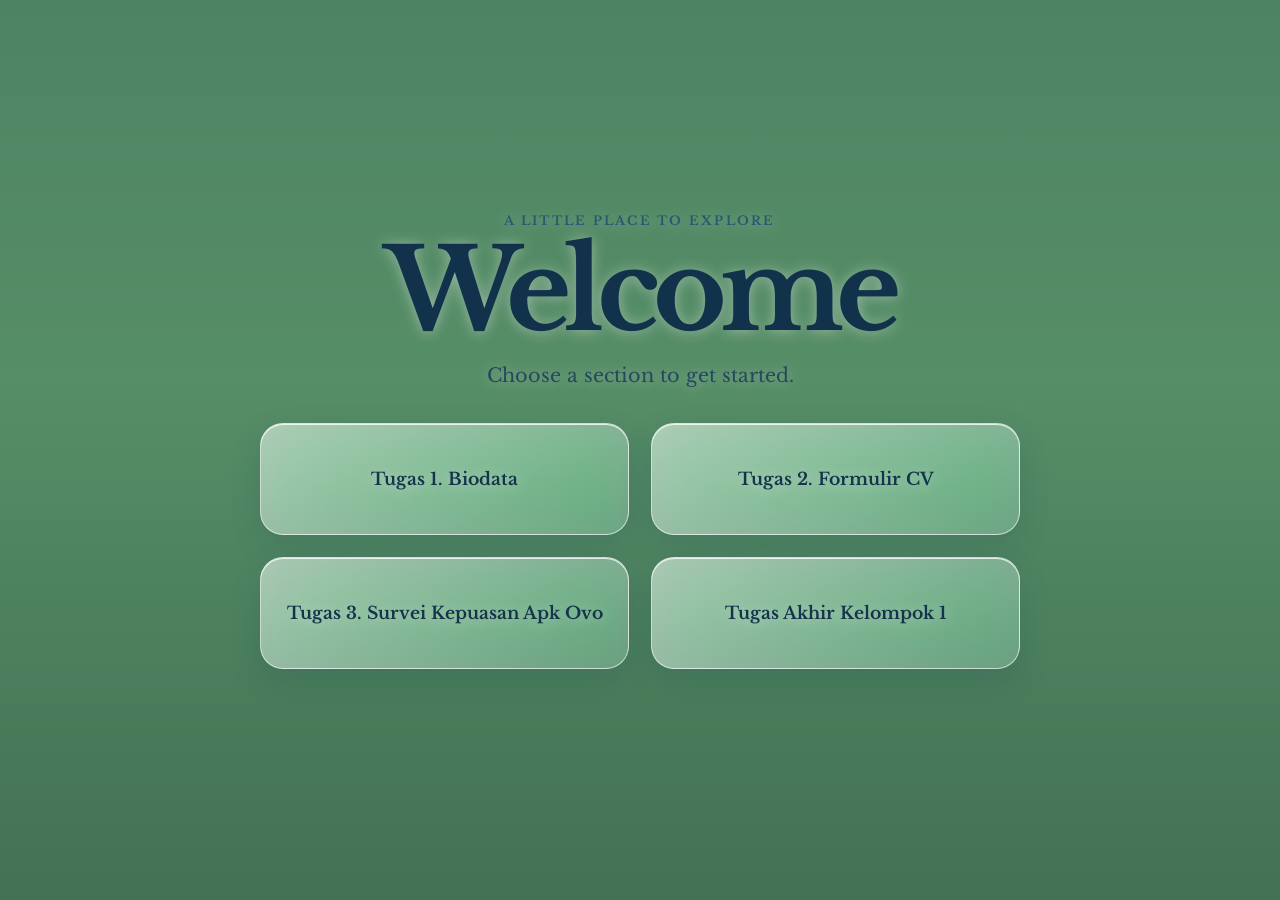
<file: index.html>
<!doctype html>
<html lang="id">
<head>
  <meta charset="utf-8">
  <meta name="viewport" content="width=device-width, initial-scale=1">
  <meta name="theme-color" content="#9bdcff">
  <title>Welcome</title>
  <link rel="preconnect" href="https://fonts.googleapis.com">
  <link rel="preconnect" href="https://fonts.gstatic.com" crossorigin>
  <link href="https://fonts.googleapis.com/css2?family=Libre+Baskerville:wght@400;700&display=swap" rel="stylesheet">
  <link rel="stylesheet" href="style.css">
  <script src="script.js" defer></script>
</head>
<body>
  <main class="welcome-screen">
    <div class="sky" aria-hidden="true">
      <div class="sun"></div>
      <div class="cloud cloud-one"><i></i><i></i><i></i></div>
      <div class="cloud cloud-two"><i></i><i></i><i></i></div>
      <div class="confetti-layer"></div>
      <div class="bubble-layer"></div>
    </div>
    <div class="field" aria-hidden="true"><div class="grass"></div></div>
    <div class="page-stage">
      <section class="view home-view is-active" data-view="home" aria-labelledby="welcome-title" aria-hidden="false">
        <div class="content">
          <p class="eyebrow">A little place to explore</p>
          <h1 id="welcome-title">Welcome</h1>
          <p class="intro">Choose a section to get started.</p>
          <nav class="menu" aria-label="Main menu">
            <a class="menu-link" href="biodata.html">Tugas 1. Biodata</a>
            <a class="menu-link" href="formulir-cv.html">Tugas 2. Formulir CV</a>
            <a class="menu-link" href="ovo.html">Tugas 3. Survei Kepuasan Apk Ovo</a>
            <a class="menu-link" href="tugas-akhir.html">Tugas Akhir Kelompok 1</a>
          </nav>
        </div>
      </section>
    </div>
    <div class="paw-cursor" aria-hidden="true">
      <svg viewBox="0 0 48 48" focusable="false">
        <ellipse cx="12" cy="18" rx="5.2" ry="6.8" fill="#fffdf8" stroke="#304239" stroke-width="1.5" transform="rotate(-24 12 18)"/>
        <ellipse cx="21" cy="11.5" rx="5.1" ry="6.8" fill="#fffdf8" stroke="#304239" stroke-width="1.5" transform="rotate(-8 21 11.5)"/>
        <ellipse cx="30" cy="12.5" rx="5.1" ry="6.8" fill="#fffdf8" stroke="#304239" stroke-width="1.5" transform="rotate(12 30 12.5)"/>
        <ellipse cx="38" cy="20" rx="5.2" ry="6.8" fill="#fffdf8" stroke="#304239" stroke-width="1.5" transform="rotate(28 38 20)"/>
        <path d="M24 20c-4.7 0-7.5 4.7-10.1 8.2-3.2 4.2-2.6 9.5 2 11.2 2.8 1 5.2-.7 8.1-.7 3.1 0 5.7 1.8 8.5.5 4.3-2 4.6-7.1 1.3-11.2C31.4 24.5 28.6 20 24 20Z" fill="#fffdf8" stroke="#304239" stroke-width="1.5"/>
        <path d="M24 25.5c-2.1 0-3.5 1.6-3.5 3.2 0 1.9 2 3.3 3.5 4.2 1.5-.9 3.5-2.3 3.5-4.2 0-1.6-1.4-3.2-3.5-3.2Z" fill="#d9e1d9" stroke="#304239" stroke-width=".7"/>
      </svg>
    </div>
  </main>
</body>
</html>
</file>
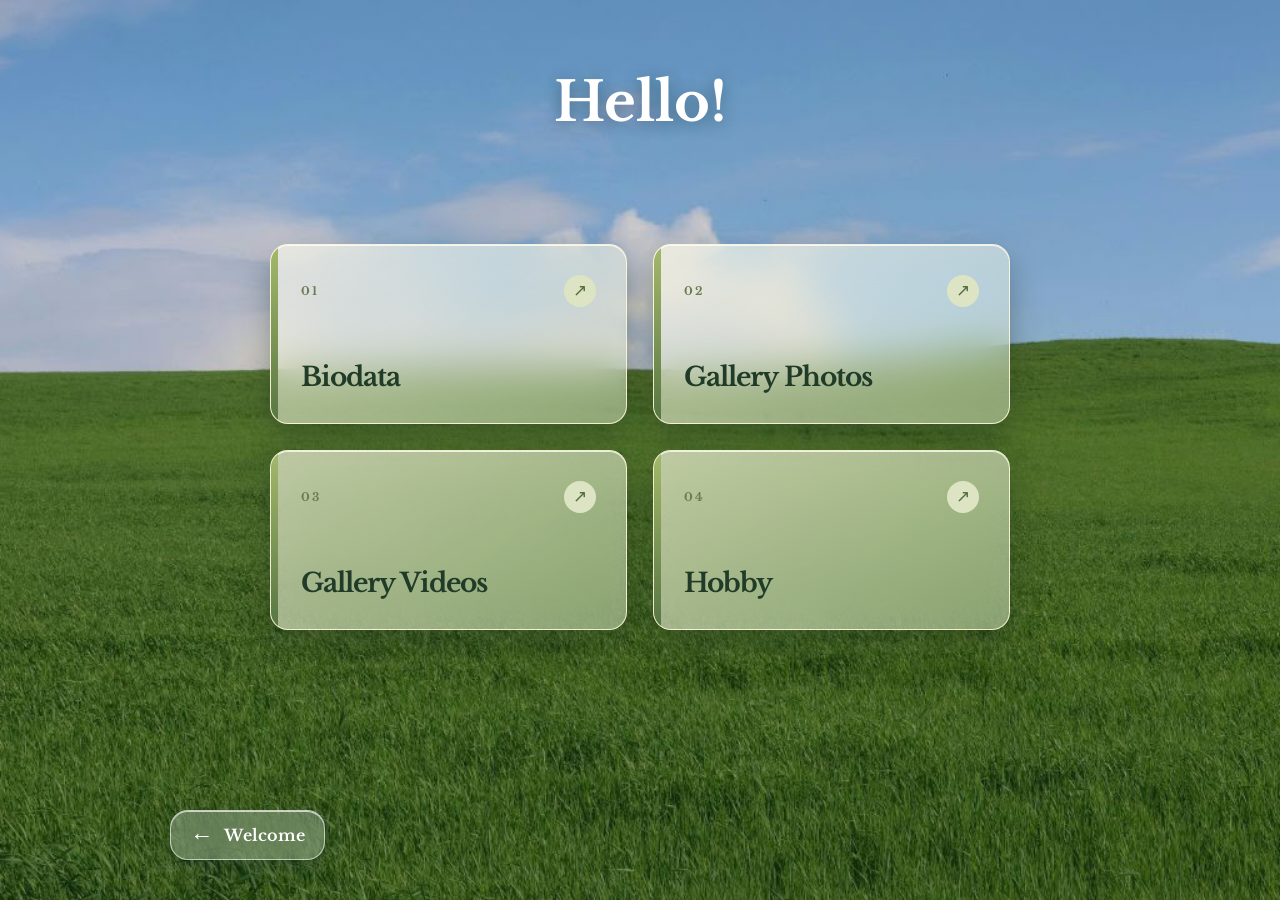
<file: biodata.html>
<!doctype html>
<html lang="id">
<head>
  <meta charset="utf-8">
  <meta name="viewport" content="width=device-width, initial-scale=1">
  <meta name="theme-color" content="#9bdcff">
  <title>Tugas 1. Biodata</title>
  <link rel="preconnect" href="https://fonts.googleapis.com">
  <link rel="preconnect" href="https://fonts.gstatic.com" crossorigin>
  <link href="https://fonts.googleapis.com/css2?family=Libre+Baskerville:wght@400;700&display=swap" rel="stylesheet">
  <link rel="stylesheet" href="style.css">
  <script src="script.js" defer></script>
</head>
<body>
  <main class="welcome-screen">
    <div class="page-stage">
      <section class="view main-menu-view is-active" data-view="main-menu" aria-label="Biodata main menu" aria-hidden="false">
        <svg class="doodle-filter-defs" aria-hidden="true" focusable="false">
          <defs>
            <filter id="crayon-edge" x="-8%" y="-8%" width="116%" height="116%">
              <feTurbulence type="fractalNoise" baseFrequency=".075" numOctaves="2" seed="17" result="grain"/>
              <feDisplacementMap in="SourceGraphic" in2="grain" scale="2.2" xChannelSelector="R" yChannelSelector="G"/>
            </filter>
          </defs>
        </svg>
        <div class="menu-doodles" aria-hidden="true">
          <svg class="doodle doodle-flow-one" viewBox="0 0 160 130">
            <g class="crayon-lines" filter="url(#crayon-edge)">
              <path d="M12 48 C15 20 42 19 46 41 C50 59 29 62 29 42 C29 18 62 16 68 41 C73 64 49 68 49 46 C49 20 84 18 91 42 C97 64 76 67 76 45 C76 24 105 22 113 47" stroke="#f2c56c"/>
              <path d="M21 62 C35 53 43 52 54 60" stroke="#f3aeb9"/>
            </g>
          </svg>
          <svg class="doodle doodle-flow-two" viewBox="0 0 160 130">
            <g class="crayon-lines" filter="url(#crayon-edge)">
              <path d="M16 52 C23 29 42 29 47 47 C51 62 35 67 32 53 C29 41 40 37 49 41 C61 47 69 61 82 51 C93 43 98 29 111 32" stroke="#b8d7a2"/>
              <path d="M43 56 C55 73 75 74 88 62" stroke="#f4b8c9"/>
            </g>
          </svg>
          <svg class="doodle doodle-flow-three" viewBox="0 0 130 130">
            <g class="crayon-lines" filter="url(#crayon-edge)">
              <path d="M18 59 C18 36 47 30 55 48 C64 69 36 72 34 53 C32 34 65 28 76 45 C91 68 61 80 53 61 C46 43 74 32 94 43" stroke="#d5b6e4"/>
              <path d="M29 23 C42 15 51 20 57 29" stroke="#f2c56c"/>
            </g>
          </svg>
          <svg class="doodle doodle-flow-four" viewBox="0 0 160 130">
            <g class="crayon-lines" filter="url(#crayon-edge)">
              <path d="M12 48 C20 24 45 22 51 42 C57 62 32 67 31 48 C30 31 56 27 67 45 C78 63 57 73 53 57 C49 39 79 29 91 46 C101 61 82 70 77 54 C72 38 101 27 116 46" stroke="#f3aeb9"/>
              <path d="M45 68 C61 77 82 75 96 63" stroke="#b8d7a2"/>
            </g>
          </svg>
          <svg class="doodle doodle-flow-five" viewBox="0 0 130 130">
            <g class="crayon-lines" filter="url(#crayon-edge)">
              <path d="M14 51 C21 33 43 32 48 48 C54 67 29 70 29 52 C30 35 55 31 66 47 C77 64 57 77 51 61 C45 45 76 33 92 47" stroke="#c8b9e8"/>
              <path d="M31 77 C47 67 60 70 72 79" stroke="#f4b8c9"/>
            </g>
          </svg>
          <svg class="doodle doodle-flow-six" viewBox="0 0 150 125">
            <g class="crayon-lines" filter="url(#crayon-edge)">
              <path d="M12 55 C20 29 45 29 51 49 C56 68 32 73 30 54 C28 36 55 30 68 47 C80 63 60 74 55 58 C50 41 78 31 93 47" stroke="#b8d7a2"/>
              <path d="M27 79 C42 71 56 75 67 83" stroke="#f2c56c"/>
            </g>
          </svg>
          <svg class="doodle doodle-flow-seven" viewBox="0 0 110 100">
            <g class="crayon-lines" filter="url(#crayon-edge)">
              <path d="M10 54 C17 30 38 29 44 47 C50 64 29 69 27 51 C25 36 47 31 58 46 C70 62 52 72 47 57 C42 42 66 33 79 46" stroke="#f3aeb9"/>
              <path d="M32 75 C43 68 53 69 63 76" stroke="#c8b9e8"/>
            </g>
          </svg>
        </div>
        <div class="main-menu-content">
          <p class="menu-greeting">Hello!</p>
          <nav class="section-grid" aria-label="Biodata sections">
            <button class="section-card" type="button" data-open="biodata"><span class="card-index">01</span><span class="card-label">Biodata</span><span class="card-arrow" aria-hidden="true">↗</span></button>
            <button class="section-card" type="button" data-open="gallery"><span class="card-index">02</span><span class="card-label">Gallery Photos</span><span class="card-arrow" aria-hidden="true">↗</span></button>
            <button class="section-card" type="button" data-open="videos"><span class="card-index">03</span><span class="card-label">Gallery Videos</span><span class="card-arrow" aria-hidden="true">↗</span></button>
            <button class="section-card" type="button" data-open="hobby"><span class="card-index">04</span><span class="card-label">Hobby</span><span class="card-arrow" aria-hidden="true">↗</span></button>
          </nav>
          <nav class="page-navigation main-menu-navigation" aria-label="Back to welcome">
            <a class="section-link previous-link" href="index.html"><span aria-hidden="true">←</span> Welcome</a>
          </nav>
        </div>
      </section>

      <section class="view biodata-view" data-view="biodata" aria-labelledby="biodata-title" aria-hidden="true">
        <div class="page-content">
          <h1 class="page-title" id="biodata-title">Biodata</h1>
          <div class="bio-layout">
            <figure class="profile-card">
              <img class="profile-photo" src="profile-photo.jpg" alt="Rizqa Sabila Nurfitri">
              <figcaption>Rizqa Sabila Nurfitri</figcaption>
            </figure>
            <dl class="bio-details">
              <div class="bio-item"><dt>Place and date of birth</dt><dd>Banjarbaru, 14 Februari 2006</dd></div>
              <div class="bio-item"><dt>Address</dt><dd>Jln. Hamransani No 10. Komplek Lambung Mangkurat Persada</dd></div>
              <div class="bio-item"><dt>Email</dt><dd><a href="mailto:rizqasabilanurfitri@gmail.com">rizqasabilanurfitri@gmail.com</a></dd></div>
            </dl>
          </div>
          <nav class="page-navigation" aria-label="Section navigation">
            <button class="section-link previous-link" type="button" data-open="main-menu"><span aria-hidden="true">←</span> Menu</button>
            <button class="section-link next-link" type="button" data-open="gallery">Gallery Photos <span aria-hidden="true">→</span></button>
          </nav>
        </div>
      </section>

      <section class="view gallery-view" data-view="gallery" aria-labelledby="gallery-title" aria-hidden="true">
        <div class="page-content gallery-content media-page">
          <h1 class="page-title" id="gallery-title">Gallery Photos</h1>
          <div class="media-grid photo-grid">
            <figure class="media-tile">
              <div class="media-window" data-placeholder="Add image path in this page">
                <img class="gallery-image" src="images/gallery-photos/front.jpg" alt="Front view" loading="lazy">
              </div>
              <figcaption>Front</figcaption>
            </figure>
            <figure class="media-tile">
              <div class="media-window" data-placeholder="Add image path in this page">
                <img class="gallery-image" src="images/gallery-photos/left.jpg" alt="Left view" loading="lazy">
              </div>
              <figcaption>Left</figcaption>
            </figure>
            <figure class="media-tile">
              <div class="media-window" data-placeholder="Add image path in this page">
                <img class="gallery-image" src="images/gallery-photos/right.jpg" alt="Right view" loading="lazy">
              </div>
              <figcaption>Right</figcaption>
            </figure>
            <figure class="media-tile">
              <div class="media-window" data-placeholder="Add image path in this page">
                <img class="gallery-image" src="images/gallery-photos/back.jpg" alt="Back view" loading="lazy">
              </div>
              <figcaption>Back</figcaption>
            </figure>
            <figure class="media-tile">
              <div class="media-window" data-placeholder="Add image path in this page">
                <img class="gallery-image" src="images/gallery-photos/room.jpg" alt="Room view" loading="lazy">
              </div>
              <figcaption>Room</figcaption>
            </figure>
          </div>
          <nav class="page-navigation" aria-label="Section navigation">
            <button class="section-link previous-link" type="button" data-open="main-menu"><span aria-hidden="true">←</span> Menu</button>
            <button class="section-link next-link" type="button" data-open="videos">Gallery Videos <span aria-hidden="true">→</span></button>
          </nav>
        </div>
      </section>

      <section class="view gallery-view" data-view="videos" aria-labelledby="videos-title" aria-hidden="true">
        <div class="page-content gallery-content media-page">
          <h1 class="page-title" id="videos-title">Gallery Videos</h1>
          <div class="media-grid video-grid">
            <figure class="media-tile">
              <div class="media-window video-window" data-placeholder="Add video path in this page">
                <video controls playsinline preload="auto" aria-label="Front video"><source src="videos/gallery-videos/front.mp4" type="video/mp4"></video>
              </div>
              <figcaption>Front</figcaption>
            </figure>
            <figure class="media-tile">
              <div class="media-window video-window" data-placeholder="Add video path in this page">
                <video controls playsinline preload="auto" aria-label="Left video"><source src="videos/gallery-videos/left.mp4" type="video/mp4"></video>
              </div>
              <figcaption>Left</figcaption>
            </figure>
            <figure class="media-tile">
              <div class="media-window video-window" data-placeholder="Add video path in this page">
                <video controls playsinline preload="auto" aria-label="Right video"><source src="videos/gallery-videos/right.mp4" type="video/mp4"></video>
              </div>
              <figcaption>Right</figcaption>
            </figure>
            <figure class="media-tile">
              <div class="media-window video-window" data-placeholder="Add video path in this page">
                <video controls playsinline preload="auto" aria-label="Back video"><source src="videos/gallery-videos/back.mp4" type="video/mp4"></video>
              </div>
              <figcaption>Back</figcaption>
            </figure>
            <figure class="media-tile">
              <div class="media-window video-window" data-placeholder="Add video path in this page">
                <video controls playsinline preload="auto" aria-label="Room video"><source src="videos/gallery-videos/room.mp4" type="video/mp4"></video>
              </div>
              <figcaption>Room</figcaption>
            </figure>
          </div>
          <nav class="page-navigation" aria-label="Section navigation">
            <button class="section-link previous-link" type="button" data-open="gallery"><span aria-hidden="true">←</span> Gallery Photos</button>
            <button class="section-link next-link" type="button" data-open="hobby">Hobby <span aria-hidden="true">→</span></button>
          </nav>
        </div>
      </section>

      <section class="view gallery-view" data-view="hobby" aria-labelledby="hobby-title" aria-hidden="true">
        <div class="page-content gallery-content media-page hobby-page">
          <h1 class="page-title" id="hobby-title">Hobby</h1>
          <p class="hobby-description">Membaca adalah salah satu hobi saya. Saya suka menikmati cerita dan mendapatkan wawasan baru dari berbagai buku.</p>
          <div class="media-grid hobby-grid">
            <figure class="media-tile hobby-tile">
              <div class="media-window" data-placeholder="Add your hobby image path in this page">
                <img class="gallery-image" src="images/hobby/hobby-1.jpg" alt="Hobby photo" loading="lazy">
              </div>
            </figure>
            <figure class="media-tile hobby-tile">
              <div class="media-window" data-placeholder="Add your hobby image path in this page">
                <img class="gallery-image" src="images/hobby/hobby-2.jpg" alt="Hobby photo" loading="lazy">
              </div>
            </figure>
          </div>
          <nav class="page-navigation" aria-label="Section navigation">
            <button class="section-link menu-return" type="button" data-open="main-menu">Back to Menu</button>
          </nav>
        </div>
      </section>


    </div>
<div class="paw-cursor" aria-hidden="true">
      <svg viewBox="0 0 48 48" focusable="false">
        <ellipse cx="12" cy="18" rx="5.2" ry="6.8" fill="#fffdf8" stroke="#304239" stroke-width="1.5" transform="rotate(-24 12 18)"/>
        <ellipse cx="21" cy="11.5" rx="5.1" ry="6.8" fill="#fffdf8" stroke="#304239" stroke-width="1.5" transform="rotate(-8 21 11.5)"/>
        <ellipse cx="30" cy="12.5" rx="5.1" ry="6.8" fill="#fffdf8" stroke="#304239" stroke-width="1.5" transform="rotate(12 30 12.5)"/>
        <ellipse cx="38" cy="20" rx="5.2" ry="6.8" fill="#fffdf8" stroke="#304239" stroke-width="1.5" transform="rotate(28 38 20)"/>
        <path d="M24 20c-4.7 0-7.5 4.7-10.1 8.2-3.2 4.2-2.6 9.5 2 11.2 2.8 1 5.2-.7 8.1-.7 3.1 0 5.7 1.8 8.5.5 4.3-2 4.6-7.1 1.3-11.2C31.4 24.5 28.6 20 24 20Z" fill="#fffdf8" stroke="#304239" stroke-width="1.5"/>
        <path d="M24 25.5c-2.1 0-3.5 1.6-3.5 3.2 0 1.9 2 3.3 3.5 4.2 1.5-.9 3.5-2.3 3.5-4.2 0-1.6-1.4-3.2-3.5-3.2Z" fill="#d9e1d9" stroke="#304239" stroke-width=".7"/>
      </svg>
    </div>
  </main>
</body>
</html>
</file>
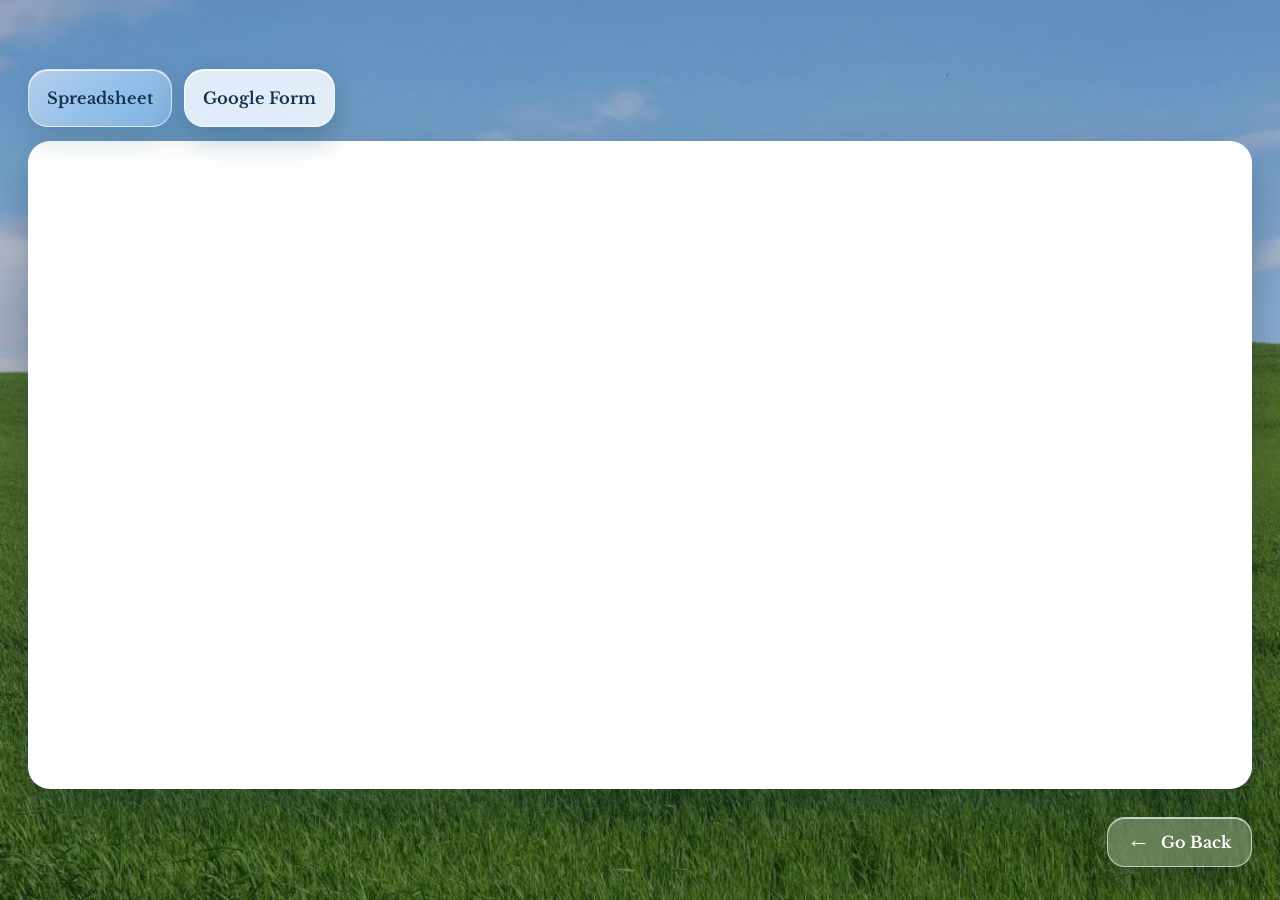
<file: formulir-cv.html>
<!doctype html>
<html lang="id">
<head>
  <meta charset="utf-8">
  <meta name="viewport" content="width=device-width, initial-scale=1">
  <meta name="theme-color" content="#9bdcff">
  <title>Tugas 2. Formulir CV</title>
  <link rel="preconnect" href="https://fonts.googleapis.com">
  <link rel="preconnect" href="https://fonts.gstatic.com" crossorigin>
  <link href="https://fonts.googleapis.com/css2?family=Libre+Baskerville:wght@400;700&display=swap" rel="stylesheet">
  <link rel="stylesheet" href="style.css">
  <script src="script.js" defer></script>
</head>
<body data-embed-pair="one">
  <main class="welcome-screen">
    <div class="page-stage">
      <section class="view main-menu-view form-view is-active" data-view="google-tools" aria-label="Google Form and Spreadsheet" aria-hidden="false">
        <div class="google-tools-content">
          <div class="embed-toolbar">
            <nav class="embed-switcher" aria-label="Choose embedded Google content">
              <button class="glass-button" type="button" data-embed="sheet" aria-pressed="false">Spreadsheet</button>
              <button class="glass-button is-selected" type="button" data-embed="form" aria-pressed="true">Google Form</button>
            </nav>
          </div>
          <div class="embed-frame">
            <iframe id="google-embed" title="Google Form" src="https://docs.google.com/forms/d/e/1FAIpQLSe2ogIm7tbw0D5VBYoz-KBFnjT5TKmGe0Rc_pvP8KjWvE0m-g/viewform?embedded=true" referrerpolicy="strict-origin-when-cross-origin" allowfullscreen></iframe>
          </div>
          <nav class="page-navigation form-navigation" aria-label="Return navigation">
            <a class="section-link" href="index.html"><span aria-hidden="true">←</span> Go Back</a>
          </nav>
        </div>
      </section>
    </div>
    <div class="paw-cursor" aria-hidden="true">
      <svg viewBox="0 0 48 48" focusable="false">
        <ellipse cx="12" cy="18" rx="5.2" ry="6.8" fill="#fffdf8" stroke="#304239" stroke-width="1.5" transform="rotate(-24 12 18)"/>
        <ellipse cx="21" cy="11.5" rx="5.1" ry="6.8" fill="#fffdf8" stroke="#304239" stroke-width="1.5" transform="rotate(-8 21 11.5)"/>
        <ellipse cx="30" cy="12.5" rx="5.1" ry="6.8" fill="#fffdf8" stroke="#304239" stroke-width="1.5" transform="rotate(12 30 12.5)"/>
        <ellipse cx="38" cy="20" rx="5.2" ry="6.8" fill="#fffdf8" stroke="#304239" stroke-width="1.5" transform="rotate(28 38 20)"/>
        <path d="M24 20c-4.7 0-7.5 4.7-10.1 8.2-3.2 4.2-2.6 9.5 2 11.2 2.8 1 5.2-.7 8.1-.7 3.1 0 5.7 1.8 8.5.5 4.3-2 4.6-7.1 1.3-11.2C31.4 24.5 28.6 20 24 20Z" fill="#fffdf8" stroke="#304239" stroke-width="1.5"/>
        <path d="M24 25.5c-2.1 0-3.5 1.6-3.5 3.2 0 1.9 2 3.3 3.5 4.2 1.5-.9 3.5-2.3 3.5-4.2 0-1.6-1.4-3.2-3.5-3.2Z" fill="#d9e1d9" stroke="#304239" stroke-width=".7"/>
      </svg>
    </div>
  </main>
</body>
</html>
</file>
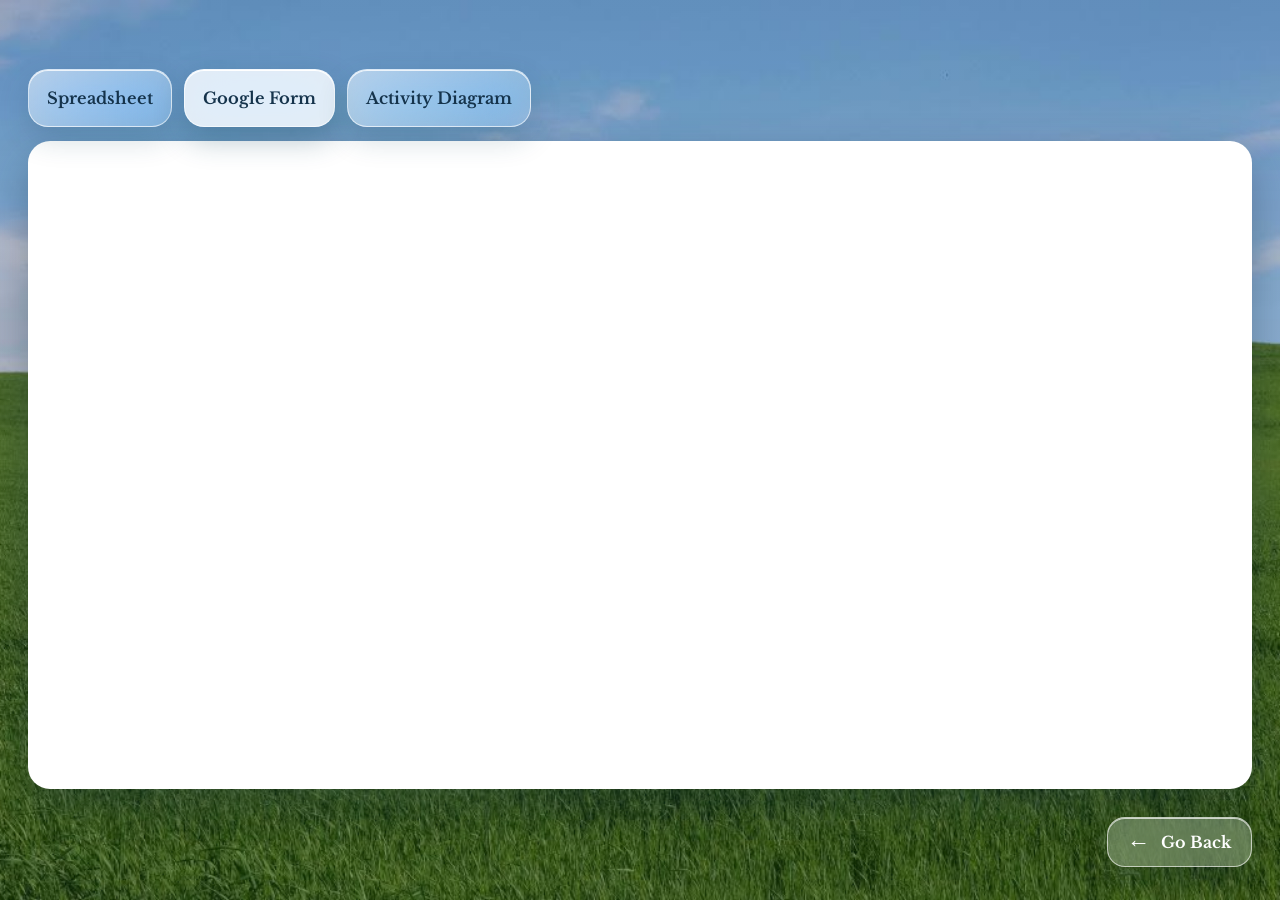
<file: ovo.html>
<!doctype html>
<html lang="id">
<head>
  <meta charset="utf-8">
  <meta name="viewport" content="width=device-width, initial-scale=1">
  <meta name="theme-color" content="#9bdcff">
  <title>Tugas 3. Survei Kepuasan Apk Ovo</title>
  <link rel="preconnect" href="https://fonts.googleapis.com">
  <link rel="preconnect" href="https://fonts.gstatic.com" crossorigin>
  <link href="https://fonts.googleapis.com/css2?family=Libre+Baskerville:wght@400;700&display=swap" rel="stylesheet">
  <link rel="stylesheet" href="style.css">
  <script src="script.js" defer></script>
</head>
<body data-embed-pair="two">
  <main class="welcome-screen">
    <div class="page-stage">
      <section class="view main-menu-view form-view is-active" data-view="google-tools" aria-label="Google Form, Spreadsheet, and Activity Diagram" aria-hidden="false">
        <div class="google-tools-content">
          <div class="embed-toolbar">
            <nav class="embed-switcher" aria-label="Choose survey content">
              <button class="glass-button" type="button" data-embed="sheet" aria-pressed="false">Spreadsheet</button>
              <button class="glass-button is-selected" type="button" data-embed="form" aria-pressed="true">Google Form</button>
              <button class="glass-button" id="activity-diagram-button" type="button">Activity Diagram</button>
            </nav>
          </div>
          <div class="embed-frame">
            <iframe id="google-embed" title="Google Form" src="https://forms.gle/TJ4GkLc77uZC3vtbA" referrerpolicy="strict-origin-when-cross-origin" allowfullscreen></iframe>
          </div>
          <nav class="page-navigation form-navigation" aria-label="Return navigation">
            <a class="section-link" href="index.html"><span aria-hidden="true">←</span> Go Back</a>
          </nav>
        </div>
      </section>
      <section class="view activity-view" data-view="activity-diagram" aria-labelledby="activity-diagram-title" aria-hidden="true">
        <div class="page-content activity-content">
          <h1 class="page-title" id="activity-diagram-title">Activity Diagram</h1>
          <img class="activity-diagram-image" src="activity-diagram.jpg" alt="Activity diagram showing the QRIS payment flow in the OVO application">
          <nav class="page-navigation" aria-label="Return navigation">
            <button class="section-link previous-link" type="button" data-open="google-tools"><span aria-hidden="true">←</span> Back to Tugas 3</button>
          </nav>
        </div>
      </section>
    </div>
    <div class="paw-cursor" aria-hidden="true">
      <svg viewBox="0 0 48 48" focusable="false">
        <ellipse cx="12" cy="18" rx="5.2" ry="6.8" fill="#fffdf8" stroke="#304239" stroke-width="1.5" transform="rotate(-24 12 18)"/>
        <ellipse cx="21" cy="11.5" rx="5.1" ry="6.8" fill="#fffdf8" stroke="#304239" stroke-width="1.5" transform="rotate(-8 21 11.5)"/>
        <ellipse cx="30" cy="12.5" rx="5.1" ry="6.8" fill="#fffdf8" stroke="#304239" stroke-width="1.5" transform="rotate(12 30 12.5)"/>
        <ellipse cx="38" cy="20" rx="5.2" ry="6.8" fill="#fffdf8" stroke="#304239" stroke-width="1.5" transform="rotate(28 38 20)"/>
        <path d="M24 20c-4.7 0-7.5 4.7-10.1 8.2-3.2 4.2-2.6 9.5 2 11.2 2.8 1 5.2-.7 8.1-.7 3.1 0 5.7 1.8 8.5.5 4.3-2 4.6-7.1 1.3-11.2C31.4 24.5 28.6 20 24 20Z" fill="#fffdf8" stroke="#304239" stroke-width="1.5"/>
        <path d="M24 25.5c-2.1 0-3.5 1.6-3.5 3.2 0 1.9 2 3.3 3.5 4.2 1.5-.9 3.5-2.3 3.5-4.2 0-1.6-1.4-3.2-3.5-3.2Z" fill="#d9e1d9" stroke="#304239" stroke-width=".7"/>
      </svg>
    </div>
  </main>
</body>
</html>
</file>
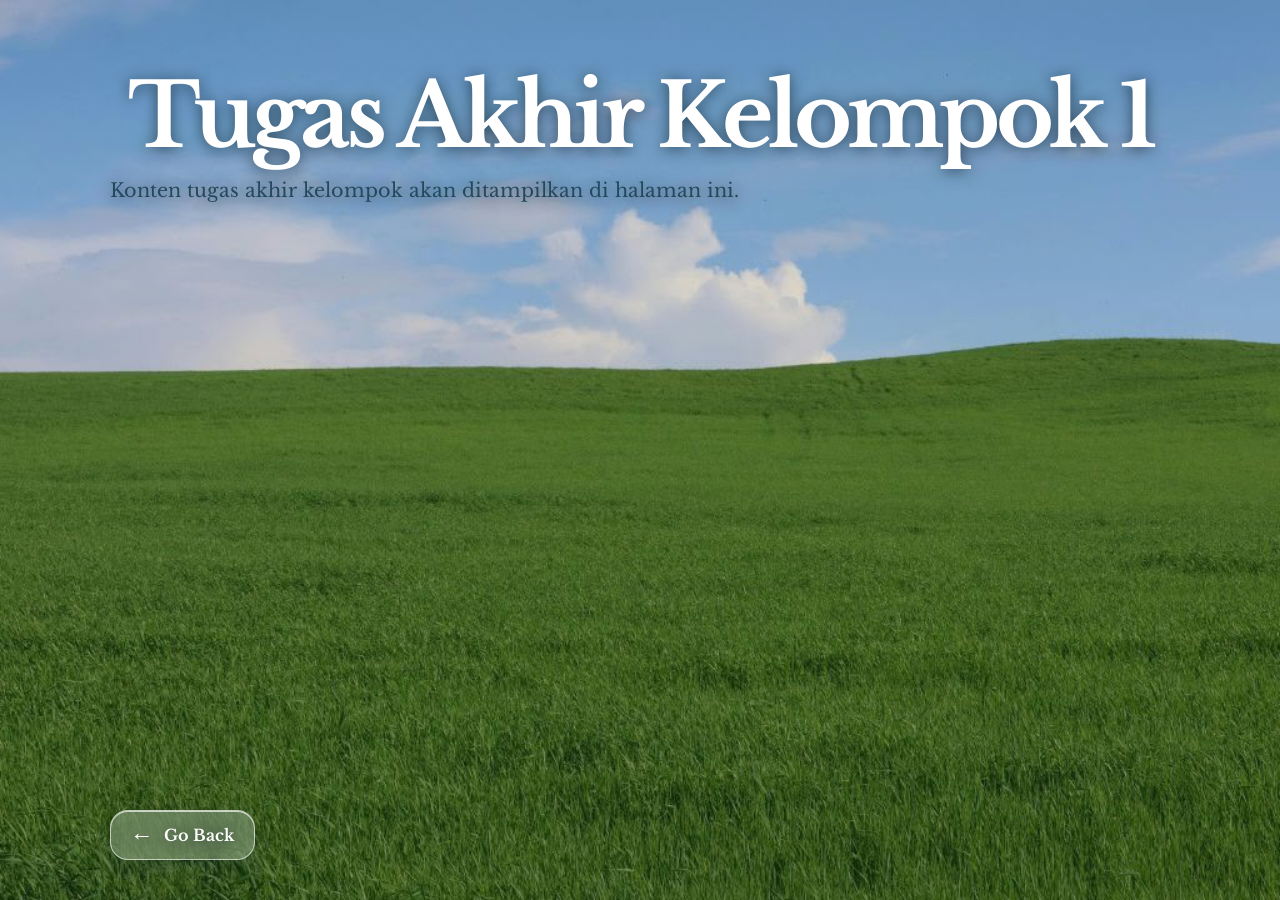
<file: tugas-akhir.html>
<!doctype html>
<html lang="id">
<head>
  <meta charset="utf-8">
  <meta name="viewport" content="width=device-width, initial-scale=1">
  <meta name="theme-color" content="#9bdcff">
  <title>Tugas Akhir Kelompok 1</title>
  <link rel="preconnect" href="https://fonts.googleapis.com">
  <link rel="preconnect" href="https://fonts.gstatic.com" crossorigin>
  <link href="https://fonts.googleapis.com/css2?family=Libre+Baskerville:wght@400;700&display=swap" rel="stylesheet">
  <link rel="stylesheet" href="style.css">
  <script src="script.js" defer></script>
</head>
<body>
  <main class="welcome-screen">
    <div class="page-stage">
      <section class="view main-menu-view is-active" aria-labelledby="task-title" aria-hidden="false">
        <div class="page-content">
          <h1 class="page-title" id="task-title">Tugas Akhir Kelompok 1</h1>
          <p class="intro">Konten tugas akhir kelompok akan ditampilkan di halaman ini.</p>
          <nav class="page-navigation" aria-label="Return navigation">
            <a class="section-link" href="index.html"><span aria-hidden="true">←</span> Go Back</a>
          </nav>
        </div>
      </section>
    </div>
    <div class="paw-cursor" aria-hidden="true">
      <svg viewBox="0 0 48 48" focusable="false">
        <ellipse cx="12" cy="18" rx="5.2" ry="6.8" fill="#fffdf8" stroke="#304239" stroke-width="1.5" transform="rotate(-24 12 18)"/>
        <ellipse cx="21" cy="11.5" rx="5.1" ry="6.8" fill="#fffdf8" stroke="#304239" stroke-width="1.5" transform="rotate(-8 21 11.5)"/>
        <ellipse cx="30" cy="12.5" rx="5.1" ry="6.8" fill="#fffdf8" stroke="#304239" stroke-width="1.5" transform="rotate(12 30 12.5)"/>
        <ellipse cx="38" cy="20" rx="5.2" ry="6.8" fill="#fffdf8" stroke="#304239" stroke-width="1.5" transform="rotate(28 38 20)"/>
        <path d="M24 20c-4.7 0-7.5 4.7-10.1 8.2-3.2 4.2-2.6 9.5 2 11.2 2.8 1 5.2-.7 8.1-.7 3.1 0 5.7 1.8 8.5.5 4.3-2 4.6-7.1 1.3-11.2C31.4 24.5 28.6 20 24 20Z" fill="#fffdf8" stroke="#304239" stroke-width="1.5"/>
        <path d="M24 25.5c-2.1 0-3.5 1.6-3.5 3.2 0 1.9 2 3.3 3.5 4.2 1.5-.9 3.5-2.3 3.5-4.2 0-1.6-1.4-3.2-3.5-3.2Z" fill="#d9e1d9" stroke="#304239" stroke-width=".7"/>
      </svg>
    </div>
  </main>
</body>
</html>
</file>
<file: style.css>
* { box-sizing: border-box; }

:root {
  color-scheme: light;
  font-family: "Libre Baskerville", Georgia, serif;
  font-synthesis: none;
}

html, body { width: 100%; min-height: 100%; margin: 0; }
html { min-height: 100%; }
body { min-height: 100vh; min-height: 100svh; overflow-x: hidden; overflow-y: auto; }

.welcome-screen {
  position: relative;
  isolation: isolate;
  display: grid;
  min-height: 100svh;
  place-items: center;
  overflow: hidden;
  background-color: #568e67;
  background-image: linear-gradient(180deg, #102c3c1c 0%, #102c3c00 42%, #071b1740 100%),
    url("https://images.unsplash.com/photo-1717994007487-6bbbf1479981?auto=format&fit=crop&w=2400&q=85");
  background-size: cover;
  background-position: center 56%;
}

.sky, .field { position: absolute; inset: 0; pointer-events: none; }
.sky { overflow: hidden; }
.sun, .cloud, .field { display: none; }
.sun {
  position: absolute; top: 8%; right: 13%; width: clamp(58px, 8vw, 100px); aspect-ratio: 1;
  border-radius: 50%; background: radial-gradient(circle at 40% 38%, #fffbe7, #fff2c5 58%, #f5d995);
  opacity: .86;
  box-shadow: 0 0 26px 7px #fff7d877, 0 0 95px 46px #fff3cf44;
}
.cloud { position: absolute; width: 260px; height: 86px; opacity: .73; filter: drop-shadow(0 12px 13px #35596726); }
.cloud-one { top: 18%; left: 10%; transform: scale(1.08); }
.cloud-two { top: 34%; right: 11%; transform: scale(.88); opacity: .55; }
.cloud i { position: absolute; display: block; bottom: 0; border-radius: 50%; background: radial-gradient(ellipse at 42% 30%, #fff 0%, #f5f7f5 52%, #dce5e4 100%); }
.cloud i:nth-child(1) { left: 10px; bottom: 3px; width: 170px; height: 52px; border-radius: 50px; }
.cloud i:nth-child(2) { left: 55px; bottom: 19px; width: 74px; height: 68px; }
.cloud i:nth-child(3) { left: 112px; bottom: 11px; width: 82px; height: 59px; }

.field {
  inset: auto 0 0;
  height: 29%;
  background: linear-gradient(180deg, #80a653 0%, #628d45 14%, #426e39 40%, #254d30 100%);
  border-radius: 50% 50% 0 0 / 8% 8% 0 0;
  transform: scaleX(1.15);
  box-shadow: inset 0 16px 28px #d4d9a64a;
}
.grass {
  position: absolute; inset: 0;
  background-image: repeating-linear-gradient(78deg, transparent 0 18px, #b8c87928 19px 21px, transparent 22px 35px),
    repeating-linear-gradient(102deg, transparent 0 31px, #173e2c55 32px 34px, transparent 35px 51px),
    radial-gradient(ellipse at 55% 5%, #c8d99a40, transparent 46%);
  mask-image: linear-gradient(transparent, #000 28%);
}

.content {
  z-index: 2;
  width: min(100% - 36px, 980px);
  margin-top: -2vh;
  text-align: center;
  color: #12314a;
  text-shadow: 0 1px 14px #ffffff66;
}
.page-stage { position: absolute; z-index: 1; inset: 0; overflow: hidden; }
.view {
  position: absolute;
  inset: 0;
  display: grid;
  place-items: center;
  padding: 28px;
  overflow-x: hidden;
  overflow-y: auto;
  overscroll-behavior-y: contain;
  -webkit-overflow-scrolling: touch;
  transform: translateX(105%);
  opacity: 0;
  visibility: hidden;
  transition: transform .68s cubic-bezier(.22,.75,.25,1), opacity .36s ease, visibility 0s linear .68s;
}
.view.is-active {
  z-index: 2;
  transform: translateX(0);
  opacity: 1;
  visibility: visible;
  transition: transform .68s cubic-bezier(.22,.75,.25,1), opacity .36s ease;
}
.view.is-past, .view.is-future { visibility: visible; }
.view.is-past { transform: translateX(-105%); }
.view.is-future { transform: translateX(105%); }
.view.is-entering { z-index: 3; }
.view.is-leaving { z-index: 2; }
.view[aria-hidden="true"] { pointer-events: none; }
.main-menu-view, .biodata-view, .gallery-view, .activity-view {
  background-color: #6c9c4a;
  background-image: linear-gradient(180deg, #112b3b18 0%, #112b3b06 40%, #09220d40 100%), url("biodata-menu-background.jpg");
  background-size: cover;
  background-position: center 55%;
}
.doodle-filter-defs { position: absolute; width: 0; height: 0; overflow: hidden; }
.menu-doodles { position: absolute; z-index: 0; inset: 0; overflow: hidden; pointer-events: none; }
.doodle { position: absolute; display: block; overflow: visible; opacity: .88; transform-origin: center; filter: drop-shadow(0 2px 3px #192c2c22); }
.crayon-lines { fill: none; stroke-width: 5.5; stroke-linecap: round; stroke-linejoin: round; }
.crayon-lines path { stroke-dasharray: 500 500; stroke-dashoffset: 500; animation: crayon-cycle 6.8s ease-in-out var(--draw-delay, 0s) infinite; }
.doodle-flow-one { --draw-delay: 0s; top: 7%; left: 3%; width: clamp(105px, 13vw, 170px); animation: doodle-float 6.3s ease-in-out -1.3s infinite; }
.doodle-flow-two { --draw-delay: .22s; top: 8%; right: 3%; width: clamp(120px, 14vw, 185px); animation: doodle-float 7.1s ease-in-out -3s infinite reverse; }
.doodle-flow-three { --draw-delay: .44s; top: 43%; left: 2%; width: clamp(72px, 9vw, 116px); animation: doodle-float 5.8s ease-in-out -2s infinite; }
.doodle-flow-four { --draw-delay: .66s; top: 42%; right: 2%; width: clamp(110px, 13vw, 166px); animation: doodle-float 5.2s ease-in-out -1s infinite reverse; }
.doodle-flow-five { --draw-delay: .88s; bottom: 8%; left: 17%; width: clamp(72px, 8vw, 104px); animation: doodle-float 5.6s ease-in-out -3.5s infinite reverse; }
.doodle-flow-six { --draw-delay: 1.1s; right: 16%; bottom: 4%; width: clamp(112px, 13vw, 162px); animation: doodle-float 6.8s ease-in-out -2.2s infinite; }
.doodle-flow-seven { --draw-delay: 1.32s; top: 17%; left: 47%; width: clamp(66px, 8vw, 100px); animation: doodle-float 4.4s ease-in-out infinite; }
@keyframes crayon-cycle { 0%, 12% { stroke-dashoffset: 500; opacity: .22; } 52%, 72% { stroke-dashoffset: 0; opacity: .92; } 100% { stroke-dashoffset: 500; opacity: .22; } }
@keyframes doodle-float { 0%, 100% { transform: translateY(0) rotate(-2deg); } 50% { transform: translateY(-9px) rotate(2deg); } }
.main-menu-content { position: relative; z-index: 1; width: min(100%, 940px); min-height: 100%; height: auto; display: flex; flex-direction: column; align-items: stretch; }
.menu-greeting { margin: clamp(24px, 5vh, 48px) 0 0; color: #fff; text-align: center; text-shadow: 0 3px 16px #102c3c70; font-size: clamp(2rem, 5vw, 3.4rem); font-weight: 700; line-height: 1.1; }
.section-grid { flex: 1; width: min(100%, 740px); margin: auto; padding: 34px 0 88px; display: grid; align-content: center; grid-template-columns: repeat(2, minmax(0, 1fr)); gap: clamp(14px, 2.5vw, 26px); }
.section-card {
  position: relative;
  display: grid;
  grid-template-columns: 1fr auto;
  grid-template-rows: auto 1fr;
  align-items: center;
  min-height: clamp(124px, 20vh, 180px);
  padding: clamp(18px, 3vw, 30px);
  overflow: hidden;
  border: 1px solid #fff8dcdb;
  border-radius: 18px;
  color: #203b28;
  text-align: left;
  background: linear-gradient(150deg, #fffceba6, #dce7d37a);
  box-shadow: 0 14px 30px #172b1e59, inset 0 1px 0 #ffffffc7;
  -webkit-backdrop-filter: blur(21px) saturate(130%);
  backdrop-filter: blur(21px) saturate(130%);
  font: inherit;
  cursor: pointer;
  transition: transform .22s ease, box-shadow .22s ease, background .22s ease;
}
.section-card::before { content: ""; position: absolute; inset: 0 auto 0 0; width: 7px; background: linear-gradient(#a5b96b, #567542); }
.section-card:hover, .section-card:focus-visible { transform: translateY(-5px); background: linear-gradient(150deg, #fffdf0d9, #edf2ddc9); box-shadow: 0 20px 38px #172b1e70, inset 0 1px 0 #fff; outline: 2px solid #fff; outline-offset: 3px; }
.card-index { color: #687b51; font-size: .72rem; font-weight: 700; letter-spacing: .15em; }
.card-label { grid-column: 1 / -1; align-self: end; margin-top: 18px; color: #203b28; font-size: clamp(1.15rem, 2.3vw, 1.65rem); font-weight: 700; letter-spacing: -.035em; }
.card-arrow { grid-column: 2; grid-row: 1; width: 32px; height: 32px; display: grid; place-items: center; border-radius: 50%; color: #526b3f; background: #dce4c4; font: 700 1.05rem/1 sans-serif; }
.main-menu-navigation { z-index: 2; justify-content: flex-start; }
.bubble-transition { position: absolute; z-index: 12; inset: 0; overflow: hidden; visibility: hidden; pointer-events: none; }
.bubble-transition.is-covering, .bubble-transition.is-clearing { visibility: visible; }
.transition-bubble { position: absolute; top: var(--top); left: var(--left); width: var(--size); aspect-ratio: 1; border: 1px solid #ffffffc7; border-radius: 50%; opacity: 0; transform: translate(-50%,-50%) scale(.12); background: radial-gradient(circle at 27% 23%, #ffffffec 0 4%, #ffffff92 7%, #f4d5ff70 17%, #c9f2ffd2 44%, #ffffff5c 68%, #e7fbff25 100%); box-shadow: inset -10px -12px 22px #5bb5c530, inset 6px 5px 12px #ffffffb8, 0 10px 22px #183e5940; -webkit-backdrop-filter: blur(2px); backdrop-filter: blur(2px); }
.transition-bubble::after { content: ""; position: absolute; left: 20%; top: 16%; width: 24%; height: 9%; border-radius: 50%; background: #fff; opacity: .86; transform: rotate(-34deg); filter: blur(1px); }
.bubble-transition.is-covering .transition-bubble { animation: bubble-gather .72s cubic-bezier(.16,.82,.25,1) var(--delay) both; }
.bubble-transition.is-clearing .transition-bubble { animation: bubble-drift-away .86s cubic-bezier(.35,.05,.75,.4) var(--clear-delay) both; }
@keyframes bubble-gather { 0% { opacity: 0; transform: translate(calc(-50% + var(--start-x)),calc(-50% + var(--start-y))) scale(.12); } 72% { opacity: .94; } 100% { opacity: .86; transform: translate(-50%,-50%) scale(1.08); } }
@keyframes bubble-drift-away { 0% { opacity: .86; transform: translate(-50%,-50%) scale(1.08); } 100% { opacity: 0; transform: translate(calc(-50% + var(--drift-x)),calc(-50% + var(--drift-y))) scale(.28); } }
.paw-cursor { position: fixed; z-index: 30; top: 0; left: 0; width: 42px; height: 42px; opacity: 0; pointer-events: none; transform: translate(-50%, -50%) scale(1); filter: drop-shadow(0 3px 3px #1c302a77); }
.paw-cursor svg { display: block; width: 100%; height: 100%; }
.paw-cursor.is-visible { opacity: 1; }
.paw-cursor.is-clicking { animation: paw-tap .44s ease-out; }
.paw-cursor::after { content: ""; position: absolute; inset: -5px; border: 2px solid #e988a2; border-radius: 50%; opacity: 0; transform: scale(.65); }
.paw-cursor.is-clicking::after { animation: paw-ripple .44s ease-out; }
@keyframes paw-tap { 0%, 100% { transform: translate(-50%, -50%) scale(1) rotate(0); } 36% { transform: translate(-50%, -50%) scale(.72) rotate(-14deg); } 72% { transform: translate(-50%, -50%) scale(1.15) rotate(5deg); } }
@keyframes paw-ripple { 0% { opacity: .75; transform: scale(.6); } 100% { opacity: 0; transform: scale(1.6); } }
body.custom-cursor-enabled, body.custom-cursor-enabled * { cursor: none !important; }
.page-content { position: relative; z-index: 1; width: min(100%, 1060px); min-height: 100%; height: auto; display: flex; flex-direction: column; color: #fff; text-shadow: 0 2px 15px #071b25a6; }
.page-title { margin: clamp(26px, 5vh, 58px) 0 0; text-align: center; font-size: clamp(2.8rem, 7vw, 5.5rem); line-height: 1; letter-spacing: -.055em; }
.bio-layout { flex: 1; min-height: auto; display: grid; grid-template-columns: minmax(220px, .78fr) 1.22fr; align-items: center; gap: clamp(22px, 5vw, 72px); padding: 22px 0 30px; }
.profile-card, .bio-details { margin: 0; border: 1px solid #ffffff70; border-radius: 28px; background: linear-gradient(145deg, #ffffff5c, #dff6ff38); box-shadow: inset 0 1px 0 #ffffffa6, 0 18px 48px #0925324d; -webkit-backdrop-filter: blur(18px) saturate(135%); backdrop-filter: blur(18px) saturate(135%); }
.profile-card { justify-self: center; width: min(100%, 320px); padding: 14px; text-align: center; }
.profile-photo { display: block; width: 100%; height: auto; max-height: 68svh; min-height: 0; object-fit: contain; object-position: center; border-radius: 19px; background: #d5e3e4; box-shadow: 0 8px 20px #102b3738; }
.profile-card figcaption { padding: 16px 5px 8px; font-size: clamp(1.15rem, 2.4vw, 1.55rem); font-weight: 700; }
.hobby-description { width: min(100%, 760px); margin: 8px auto 12px; color: #fff; text-align: center; font-size: clamp(.98rem, 1.6vw, 1.2rem); line-height: 1.7; text-shadow: 0 2px 13px #071b25c7; }
.activity-view { align-items: start; justify-items: center; }
.activity-content { width: min(100%, 1000px); align-items: center; gap: 10px; }
.activity-content .page-title { flex: 0 0 auto; width: 100%; margin: clamp(12px, 2vh, 24px) 0 8px; font-size: clamp(2rem, 5vw, 3.8rem); }
.activity-diagram-image { display: block; flex: 0 1 auto; width: auto; height: auto; max-width: min(100%, 560px); max-height: 62vh; max-height: 62svh; object-fit: contain; margin: 0 auto 12px; border: 1px solid #ffffffb0; border-radius: 20px; box-shadow: 0 16px 42px #09253255; }
.bio-details { padding: clamp(22px, 4vw, 42px); display: grid; gap: 0; }
.bio-item { padding: 18px 0; border-bottom: 1px solid #ffffff66; }
.bio-item:first-child { padding-top: 0; }
.bio-item:last-child { border-bottom: 0; padding-bottom: 0; }
.bio-item dt { margin-bottom: 8px; font-size: .76rem; font-weight: 750; letter-spacing: .16em; text-transform: uppercase; color: #f1fbff; }
.bio-item dd { margin: 0; font-size: clamp(1rem, 2vw, 1.25rem); line-height: 1.55; font-weight: 550; overflow-wrap: anywhere; }
.bio-item a { color: inherit; text-decoration-color: #ffffff9c; text-underline-offset: 4px; }
.bio-item a:hover, .bio-item a:focus-visible { text-decoration-color: #fff; }
.page-navigation { position: sticky; z-index: 3; right: auto; bottom: auto; left: auto; display: flex; flex: 0 0 auto; flex-wrap: wrap; justify-content: space-between; gap: 12px; margin-top: auto; padding: 14px 0 max(12px, env(safe-area-inset-bottom)); }
.section-link { display: inline-flex; align-items: center; gap: 11px; min-height: 50px; padding: 12px 19px; border: 1px solid #ffffff9c; border-radius: 18px; color: #fff; background: #eafaff42; box-shadow: inset 0 1px 0 #ffffffb0, 0 10px 24px #0b263544; -webkit-backdrop-filter: blur(18px); backdrop-filter: blur(18px); font: inherit; font-weight: 650; text-shadow: inherit; text-decoration: none; cursor: pointer; transition: transform .2s ease, background .2s ease; }
.section-link:hover, .section-link:focus-visible { transform: translateY(-3px); background: #ffffff70; outline: 2px solid #fff; outline-offset: 3px; }
.section-link span { font-size: 1.45rem; line-height: 1; }
.gallery-content { justify-content: center; align-items: center; }
.gallery-content .page-title { margin: 0; }
.media-page { justify-content: flex-start; align-items: stretch; }
.media-page .page-title { flex: 0 0 auto; margin: clamp(22px, 4vh, 42px) 0 6px; font-size: clamp(2.4rem, 5.7vw, 4.2rem); }
.media-grid { flex: 0 0 auto; min-height: auto; display: grid; grid-template-columns: repeat(3, minmax(0, 1fr)); align-content: start; gap: 15px; overflow: visible; padding: 10px 4px 20px; scrollbar-color: #ffffff85 #ffffff20; }
.photo-grid, .video-grid { grid-template-columns: repeat(6, minmax(0, 1fr)); }
.photo-grid > .media-tile, .video-grid > .media-tile { grid-column: span 2; }
.photo-grid > .media-tile:nth-child(4), .video-grid > .media-tile:nth-child(4) { grid-column: 2 / span 2; }
.photo-grid > .media-tile:nth-child(5), .video-grid > .media-tile:nth-child(5) { grid-column: 4 / span 2; }
.media-tile { min-width: 0; margin: 0; padding: 8px; overflow: hidden; border: 1px solid #ffffff80; border-radius: 19px; background: linear-gradient(145deg, #ffffff65, #dff6ff42); box-shadow: inset 0 1px 0 #ffffffa8, 0 12px 28px #09253235; -webkit-backdrop-filter: blur(12px) saturate(120%); backdrop-filter: blur(12px) saturate(120%); }
.media-window { position: relative; width: 100%; aspect-ratio: 16 / 10; display: grid; place-items: center; overflow: hidden; border-radius: 13px; background: linear-gradient(145deg, #365e5e, #183d43 55%, #507b74); }
.media-window img, .media-window video { position: absolute; inset: 0; display: block; width: 100%; height: 100%; object-fit: contain; background: #183d43; }
.media-window video { object-fit: contain; }
.media-window.is-empty::before { content: attr(data-placeholder); position: absolute; z-index: 2; inset: 0; display: grid; place-items: center; padding: 14px; color: #eff8ef; text-align: center; font-size: clamp(.72rem, 1.15vw, .92rem); line-height: 1.45; background: radial-gradient(ellipse at 30% 25%, #ffffff24, transparent 46%), linear-gradient(145deg, #365e5e, #183d43 55%, #507b74); }
.media-window.is-empty img, .media-window.is-empty video { visibility: hidden; }
.media-tile figcaption { padding: 10px 5px 4px; color: #fff; text-align: center; font-size: clamp(.95rem, 1.45vw, 1.1rem); font-weight: 700; }
.hobby-grid { width: min(100%, 900px); grid-template-columns: repeat(2, minmax(0, 1fr)); align-content: center; margin: 0 auto; }
.hobby-tile .media-window { aspect-ratio: 4 / 3; }
.gallery-content .page-navigation { justify-content: space-between; }
.google-tools-content { position: relative; display: flex; flex-direction: column; gap: 14px; width: min(100%, 1280px); min-height: 100%; height: auto; padding: 64px 0 16px; }
.embed-toolbar { display: flex; align-items: center; justify-content: space-between; gap: 12px; }
.embed-switcher { display: flex; align-items: center; gap: 12px; }
.google-tools-content .glass-button { min-width: 142px; min-height: 58px; padding: 12px 18px; border-radius: 20px; }
#activity-diagram-button[hidden] { display: none; }
.embed-frame { flex: 0 0 auto; height: clamp(420px, 72svh, 900px); min-height: 420px; width: 100%; margin: 0 auto; overflow: hidden; border: 1px solid #ffffffb5; border-radius: 22px; background: #fff; box-shadow: 0 18px 44px #102b3b55; }
.embed-frame iframe { display: block; width: 100%; height: 100%; min-height: 100%; border: 0; background: #fff; }
.form-navigation { top: 4px; right: 0; bottom: auto; left: auto; width: auto; justify-content: flex-end; }
.eyebrow { margin: 0 0 8px; color: #255b70; font-size: .78rem; font-weight: 700; letter-spacing: .18em; text-transform: uppercase; }
h1 { margin: 0; font-size: clamp(3.5rem, 10vw, 7rem); line-height: .98; letter-spacing: -.065em; font-weight: 750; }
.intro { margin: 17px 0 36px; font-size: clamp(1rem, 2vw, 1.2rem); color: #24495d; }
.menu { display: grid; grid-template-columns: repeat(2, minmax(0, 1fr)); align-items: center; gap: clamp(12px, 2vw, 22px); width: min(100%, 760px); margin: 0 auto; }
.menu button, .menu a, .glass-button {
  grid-column: span 2;
  min-width: 0;
  min-height: 72px;
  padding: 16px 22px;
  border: 1px solid #ffffff9c;
  border-radius: 23px;
  color: #15334b;
  background: linear-gradient(145deg, #ffffff8c, #e7f8ff40);
  box-shadow: inset 0 1px 0 #ffffffc9, 0 12px 30px #174b6033;
  -webkit-backdrop-filter: blur(22px) saturate(165%);
  backdrop-filter: blur(22px) saturate(165%);
  font: inherit;
  font-size: 1.02rem;
  font-weight: 650;
  cursor: pointer;
  transition: transform .2s ease, background .2s ease, box-shadow .2s ease;
}
.menu button, .menu a { grid-column: auto; min-height: clamp(82px, 14vh, 112px); padding: clamp(12px, 2vw, 20px); font-size: clamp(.86rem, 1.35vw, 1.15rem); line-height: 1.4; }
.menu a { display: grid; place-items: center; color: #15334b; text-align: center; text-decoration: none; }
.menu button:hover, .menu button:focus-visible, .menu a:hover, .menu a:focus-visible, .glass-button:hover, .glass-button:focus-visible {
  transform: translateY(-5px);
  background: #ffffffb8;
  box-shadow: inset 0 1px 0 #fff, 0 18px 34px #174b6044;
  outline: 2px solid #ffffff;
  outline-offset: 3px;
}
.menu button:active, .menu a:active, .glass-button:active { transform: translateY(-1px) scale(.98); }
.glass-button.is-selected { background: #ffffffd1; box-shadow: inset 0 1px 0 #fff, 0 12px 30px #174b6055; }

.bubble-layer { position: absolute; inset: 0; overflow: hidden; }
.confetti-layer { position: absolute; inset: 0; overflow: hidden; }
.confetti {
  position: absolute;
  top: -18px;
  left: var(--left);
  width: var(--width);
  height: var(--height);
  border: 1px solid #ffffff59;
  border-radius: 1px;
  background: linear-gradient(135deg, #ffffff55 0 14%, transparent 19% 72%, #00000020 78%), var(--color);
  box-shadow: 1px 3px 4px #132c3840;
  opacity: 0;
  transform: rotate(var(--turn));
  animation: confetti-fall var(--duration) linear var(--delay) infinite;
}
@keyframes confetti-fall {
  0% { transform: translate3d(0, -3vh, 0) rotate(var(--turn)); opacity: 0; }
  8% { opacity: .9; }
  92% { opacity: .82; }
  100% { transform: translate3d(var(--sway), 110vh, 0) rotate(calc(var(--turn) + 680deg)); opacity: 0; }
}
.bubble {
  position: absolute;
  bottom: -70px;
  width: var(--size);
  height: var(--size);
  border: 1px solid #ffffff9e;
  border-radius: 50%;
  background: radial-gradient(circle at 30% 25%, #ffffffa8 0 5%, #ffffff18 24%, #8df4ff24 60%, #ffffff13 100%);
  box-shadow: inset -5px -6px 12px #ffffff2c, inset 3px 3px 8px #ffffff69, 0 0 16px #c4f9ff35;
  animation: rise var(--duration) linear var(--delay) infinite;
}
.bubble::after { content: ""; position: absolute; top: 18%; left: 23%; width: 20%; height: 10%; border-radius: 50%; background: #fff9; transform: rotate(-35deg); }
@keyframes rise {
  0% { transform: translate3d(0, 0, 0) scale(.7); opacity: 0; }
  12% { opacity: .76; }
  85% { opacity: .56; }
  100% { transform: translate3d(var(--drift), -115vh, 0) scale(1.12); opacity: 0; }
}

@media (max-width: 800px) {
  body { overflow: auto; }
  .welcome-screen { min-height: 100svh; padding: 54px 0 32px; }
  .content { margin: 0; }
  .menu { grid-template-columns: repeat(2, minmax(0, 1fr)); max-width: 640px; gap: 12px; }
  .menu button, .menu a { min-width: 0; min-height: clamp(76px, 12svh, 100px); }
  .google-tools-content { gap: 10px; }
  .google-tools-content .glass-button { min-width: 0; flex: 1; min-height: 52px; padding: 10px 12px; font-size: .9rem; }
  .embed-toolbar { gap: 8px; }
  .embed-switcher { flex: 1; gap: 8px; }
  .embed-frame { border-radius: 16px; }
  .embed-frame { height: clamp(420px, 68svh, 820px); min-height: 420px; }
  .embed-frame iframe { min-height: 100%; }
  .field { height: 24%; }
  .view { padding: 20px; }
  .section-grid { width: min(100%, 520px); gap: 12px; }
  .section-card { min-height: clamp(112px, 18vh, 150px); padding: 16px; border-radius: 16px; }
  .doodle-flow-one { top: 4%; left: 0; width: 70px; }
  .doodle-flow-two { top: 5%; right: 0; width: 84px; }
  .doodle-flow-three { top: 46%; left: -3%; width: 51px; }
  .doodle-flow-four { top: 46%; right: -4%; width: 65px; }
  .doodle-flow-five { bottom: 4%; left: 2%; width: 48px; }
  .doodle-flow-six { right: 2%; bottom: 3%; width: 70px; }
  .doodle-flow-seven { top: 20%; left: 45%; width: 42px; }
  .card-label { font-size: clamp(1rem, 4vw, 1.3rem); }
  .page-content { max-width: 600px; }
  .media-grid { grid-template-columns: repeat(2, minmax(0, 1fr)); gap: 12px; }
  .photo-grid, .video-grid { grid-template-columns: repeat(2, minmax(0, 1fr)); }
  .photo-grid > .media-tile, .video-grid > .media-tile,
  .photo-grid > .media-tile:nth-child(4), .video-grid > .media-tile:nth-child(4),
  .photo-grid > .media-tile:nth-child(5), .video-grid > .media-tile:nth-child(5) { grid-column: auto; }
  .media-page .page-title { margin-top: 20px; font-size: clamp(2.1rem, 6vw, 3rem); }
  .media-tile { padding: 6px; border-radius: 16px; }
  .media-window { border-radius: 11px; }
  .hobby-grid { grid-template-columns: repeat(2, minmax(0, 1fr)); }
  .page-title { margin-top: 28px; }
  .bio-layout { grid-template-columns: minmax(135px, .72fr) 1.28fr; gap: 14px; padding: 18px 0 70px; }
  .profile-card { padding: 9px; border-radius: 21px; }
  .profile-photo { min-height: 0; height: auto; max-height: 62svh; object-fit: contain; object-position: center; border-radius: 14px; }
  .profile-card figcaption { padding: 12px 3px 5px; font-size: 1rem; }
  .bio-details { padding: 18px; border-radius: 21px; }
  .bio-item { padding: 13px 0; }
  .bio-item dt { font-size: .66rem; }
  .bio-item dd { font-size: .95rem; line-height: 1.42; }
}
@media (max-width: 500px) {
  .bio-layout { grid-template-columns: 1fr; align-content: start; gap: 13px; padding-top: 14px; }
  .profile-card { width: min(100%, 190px); }
  .profile-photo { height: auto; min-height: 0; max-height: 58svh; object-fit: contain; object-position: center; }
  .bio-details { width: 100%; padding: 15px 18px; }
  .bio-item { padding: 10px 0; }
  .bio-item:first-child { padding-top: 0; }
  .bio-item dt { margin-bottom: 4px; }
  .bio-item dd { font-size: .88rem; }
  .page-navigation { bottom: auto; }
  .section-link { min-height: 45px; padding: 10px 13px; font-size: .9rem; }
}
@media (max-width: 700px) {
  .bio-layout { grid-template-columns: minmax(0, 1fr); justify-items: center; padding-bottom: 20px; }
  .profile-card { width: min(100%, 280px); }
  .bio-details { width: 100%; }
}
@media (max-height: 650px) {
  .view { padding-top: 12px; padding-bottom: 12px; }
  .page-title { margin-top: 12px; }
  .bio-layout { gap: 14px; padding-top: 10px; }
  .bio-item { padding: 12px 0; }
  .main-menu-navigation { padding-bottom: max(10px, env(safe-area-inset-bottom)); }
  .menu-greeting { margin-top: 16px; font-size: clamp(1.7rem, 4vw, 2.8rem); }
  .section-grid { padding-top: 18px; padding-bottom: 70px; }
  .activity-diagram-image { max-height: 56vh; max-height: 56svh; }
}
@media (max-width: 380px) { .menu { gap: 10px; } .menu button { padding: 14px 10px; } .google-tools-content .glass-button { padding: 9px 8px; font-size: .82rem; } }
@media (pointer: coarse) { .paw-cursor { display: none; } }
@media (prefers-reduced-motion: reduce) { *, *::before, *::after { animation-duration: .01ms !important; animation-iteration-count: 1 !important; scroll-behavior: auto !important; transition-duration: .01ms !important; } }
</file>
